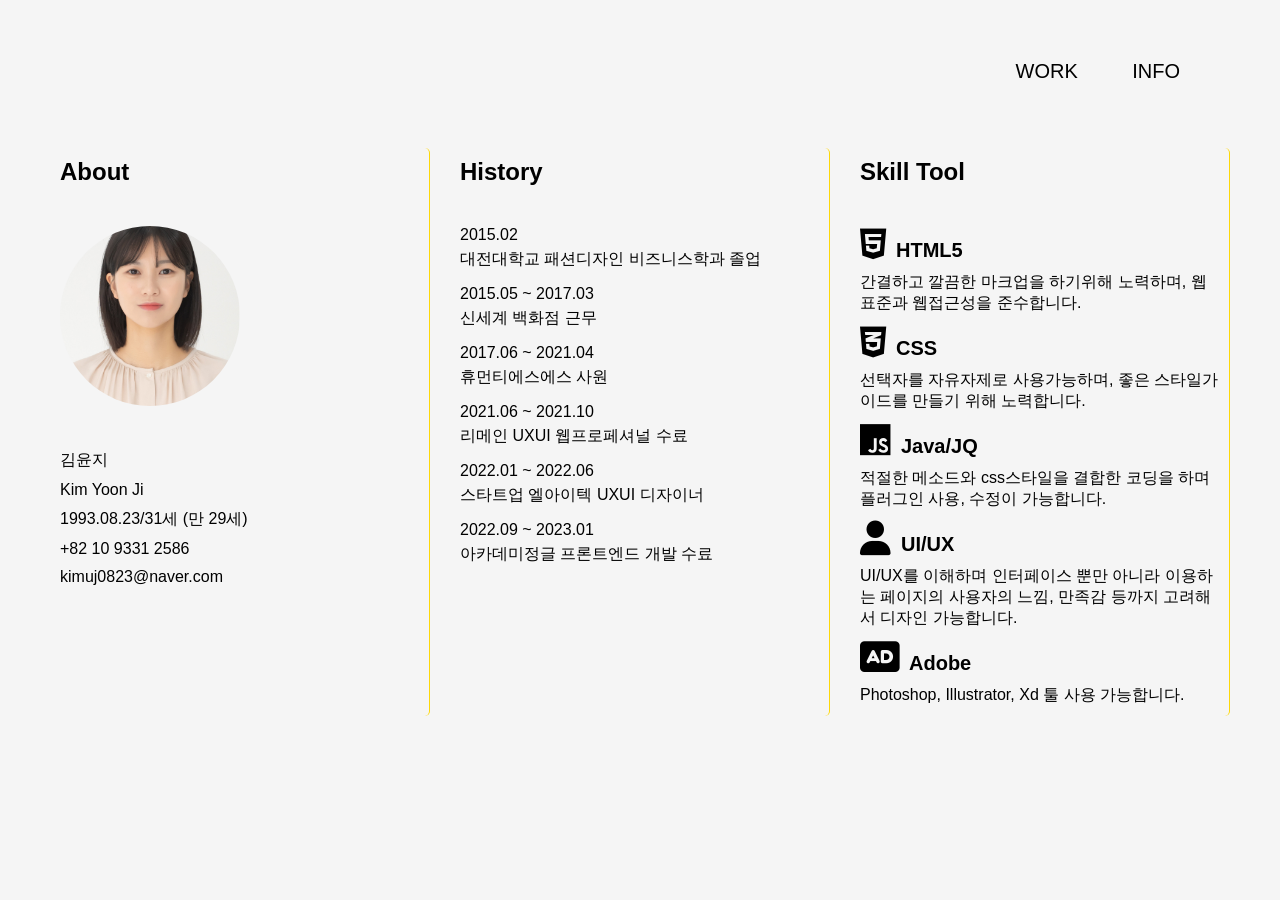
<file: info.html>
<!DOCTYPE html>
<html lang="ko">
<head>
  <meta charset="UTF-8">
  <meta http-equiv="X-UA-Compatible" content="IE=edge">
  <meta name="viewport" content="width=device-width, initial-scale=1.0">
  <link rel="stylesheet" href="./css/info.css">
  <link rel="stylesheet" href="./css/web_font.css">
  <link rel="stylesheet" href="./lib/fontawesome/css/all.min.css" type="text/css">
  <title>info portfolio</title>
  <meta name="description" content="PC형 포트폴리오 인트로 페이지입니다.">
</head>
<body>
  <nav>
    <ul>
      <li><a href="./index.html#portfolio1" class="nav-menu">WORK</a></li>
      <li><a href="./info.html" class="nav-menu">INFO</a></li>
    </ul>
  </nav>
  <div class="example">
    <ul class="cards">
      <li class="about">
        <h2>About</h2>
        <img src="./img/mypicture.jpeg" alt="">
        <ul>
          <li>김윤지</li>
          <li>Kim Yoon Ji</li>
          <li>1993.08.23/31세 (만 29세)</li>
          <li>+82 10 9331 2586</li>
          <li>kimuj0823@naver.com</li>
        </ul>
      </li>
      <li class="history">
        <h2>History</h2>
        <ul>
          <li><span>2015.02</span>대전대학교 패션디자인 비즈니스학과 졸업</li>
          <li><span>2015.05 ~ 2017.03</span>신세계 백화점 근무</li>
          <li><span>2017.06 ~ 2021.04</span>휴먼티에스에스 사원</li>
          <li><span>2021.06 ~ 2021.10</span>리메인 UXUI 웹프로페셔널 수료</li>
          <li><span>2022.01 ~ 2022.06</span>스타트업 엘아이텍 UXUI 디자이너</li>
          <li><span>2022.09 ~ 2023.01</span>아카데미정글 프론트엔드 개발 수료</li>
        </ul>
      </li>

      <li class="skill-tool">
        <h2>Skill Tool</h2>
        <ul>
          <li>
            <strong><i class="fa-brands fa-html5"></i>HTML5</strong>
            <p>간결하고 깔끔한 마크업을 하기위해 노력하며, 웹표준과 웹접근성을 준수합니다.</p>
          </li>
          <li>
            <strong><i class="fa-brands fa-css3-alt"></i>CSS</strong>
            <p>선택자를 자유자제로 사용가능하며, 좋은 스타일가이드를 만들기 위해 노력합니다.</p>
          </li>
          <li>
            <strong><i class="fa-brands fa-js"></i>Java/JQ</strong>
            <p>적절한 메소드와 css스타일을 결합한 코딩을 하며 플러그인 사용, 수정이 가능합니다.</p>
          </li>
          <li>
            <strong><i class="fa-solid fa-user"></i>UI/UX</strong>
            <p>UI/UX를 이해하며 인터페이스 뿐만 아니라 이용하는 페이지의 사용자의 느낌, 만족감 등까지 고려해서 디자인 가능합니다.
            </p>
          </li>
          <li>
            <strong><i class="fa-solid fa-audio-description"></i>Adobe</strong>
            <p>Photoshop, Illustrator, Xd 툴 사용 가능합니다.</p>
          </li>
        </ul>
      </li>

    </ul>

  </div>
</body>
</html>
</file>
<file: css/info.css>
@charset "utf-8";

* {
  margin: 0;
  padding: 0;
}
li {list-style: none;}
a {
  color: inherit;
  text-decoration: none;
}

body {font-family: 'Noto Sans KR', sans-serif; background: #f5f5f5; color: #000; max-width: 1300px; margin: 0 auto;}

nav ul {position: absolute; top: 60px; right: 100px;}
nav ul li {display: inline; margin-left: 50px;}
nav ul li a {font-size: 20px; transition: 0.3s;}
nav ul li a:hover {color: #FDD808;}

.example {max-width: 1200px; margin: 10% auto; padding: 20px;}
.cards {padding: 0; list-style: none; display: flex;}
.cards > li {border-right : 1px solid #FDD808; margin: 0 10px 20px 10px; padding: 10px;border-radius: 5px; flex: 1;}
.cards > li h2 {margin-bottom: 40px;}
.about img {width: 180px; height: 180px; border-radius: 50%; background-color: #FDD808; margin-bottom: 40px; object-fit: cover;}
.about ul li {margin-bottom: 10px;}

.history ul li {margin-bottom: 15px;}
.history ul li span {display: block; margin-bottom: 5px;}


.skill-tool {}
.skill-tool ul li strong {display: block; font-size: 20px; margin: 10px 0;}
.skill-tool ul li strong i {display: inline-block; font-size: 35px; padding-right: 10px;}
</file>
<file: css/web_font.css>
@charset "utf-8";


@font-face {
  font-family: 'NotoSansKR';
  font-style: normal;
  font-weight: 400;
  src: local('※'),
       url('../font/NotoSans-Regular.woff2') format('woff2'),
}

@font-face {
  font-family: 'NotoSansKR';
  font-style: normal;
  font-weight: 500;
  src: local('※'),
       url('../font/NotoSans-Medium.woff2') format('woff2'),
}

@font-face {
  font-family: 'NotoSansKR';
  font-style: normal;
  font-weight: 700;
  src: local('※'),
       url('../font/NotoSans-Bold.woff2') format('woff2'),
}

@font-face {
  font-family: 'NanumMyeongjo';
  font-style: normal;
  font-weight: 400;
  src: local('※'),
       url('../font/NanumMyeongjo-Regular.woff2') format('woff2'),
}

@font-face {
  font-family: 'NanumMyeongjo';
  font-style: normal;
  font-weight: 700;
  src: local('※'),
       url('../font/NanumMyeongjo-Bold.woff2') format('woff2'),
}

@font-face {
  font-family: 'NanumSquare';
  font-style: normal;
  font-weight: 400;
  src: local('※'),
       url('../font/NanumSquareR.woff2') format('woff2'),
}

@font-face {
  font-family: 'NanumSquare';
  font-style: normal;
  font-weight: 700;
  src: local('※'),
       url('../font/NanumSquareB.woff2') format('woff2'),
}
</file>
